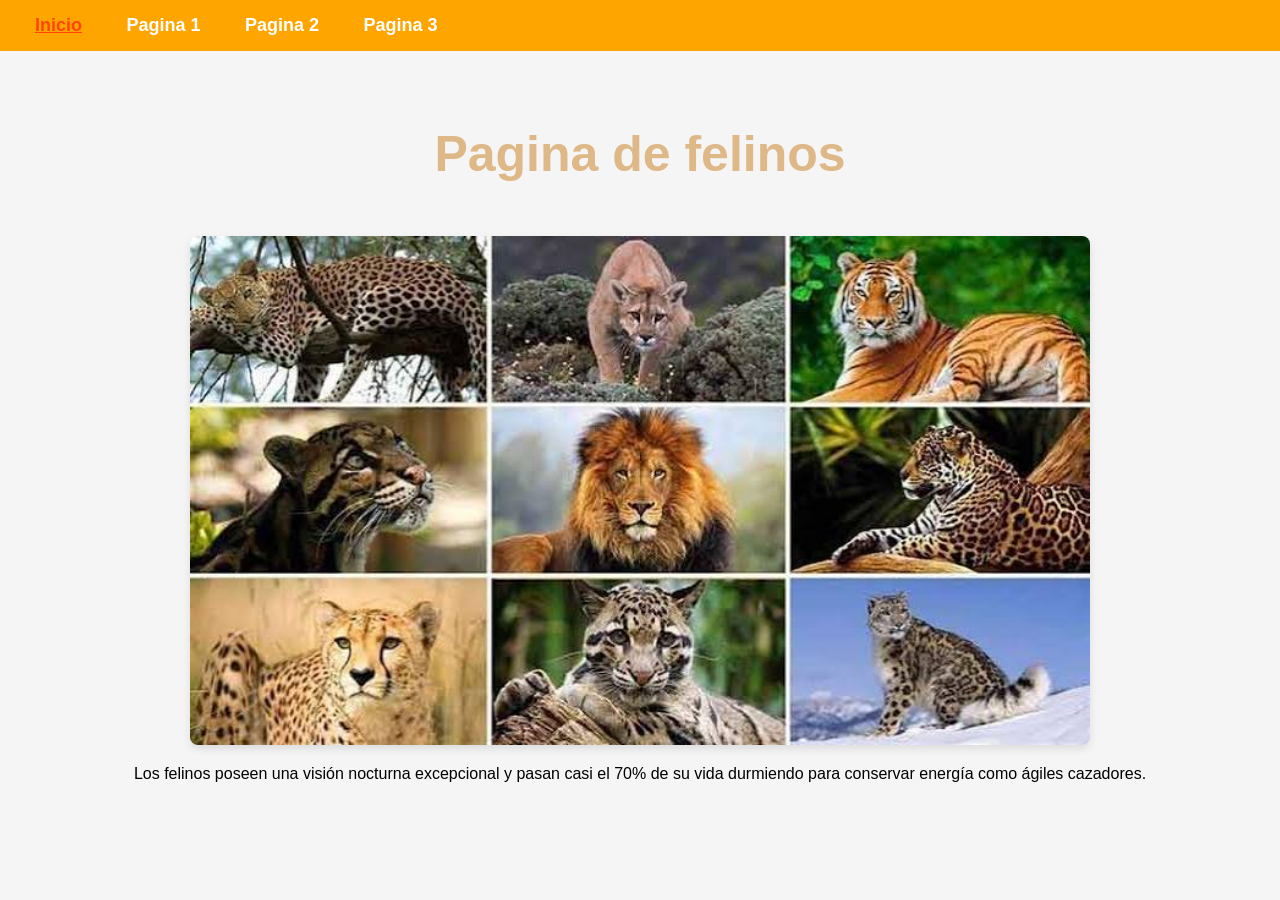
<file: index.html>
<!DOCTYPE html>
<html lang="es">
    <head>
        <meta charset="UTF-8">
        <meta name="viewport" content="width=device-width, initial-scale=1.0">
        <title>Pagina index</title>
        <link rel="stylesheet" href="estilos/style.css">
    </head>
    <body class="index-b">
        <header class="index-b">
            <nav class="index-b">
                <a href="index.html"class="activo">Inicio</a> <!--Pagina actual-->
                <a href="pagina1.html">Pagina 1</a>
                <a href="pagina2.html">Pagina 2</a>
                <a href="pagina3.html">Pagina 3</a>
            </nav>
        </header>
        
        <div class="contenido">
            <h1>Pagina de felinos</h1>
            <img src="imagenes/felinos.jpg" alt="Imagen de felinos" class="index-b">
            <p class="text-center">Los felinos poseen una visión nocturna excepcional y pasan casi el 70% de su vida durmiendo para conservar energía como ágiles cazadores.</p>
        </div>
        
    </body>
</html>
</file>
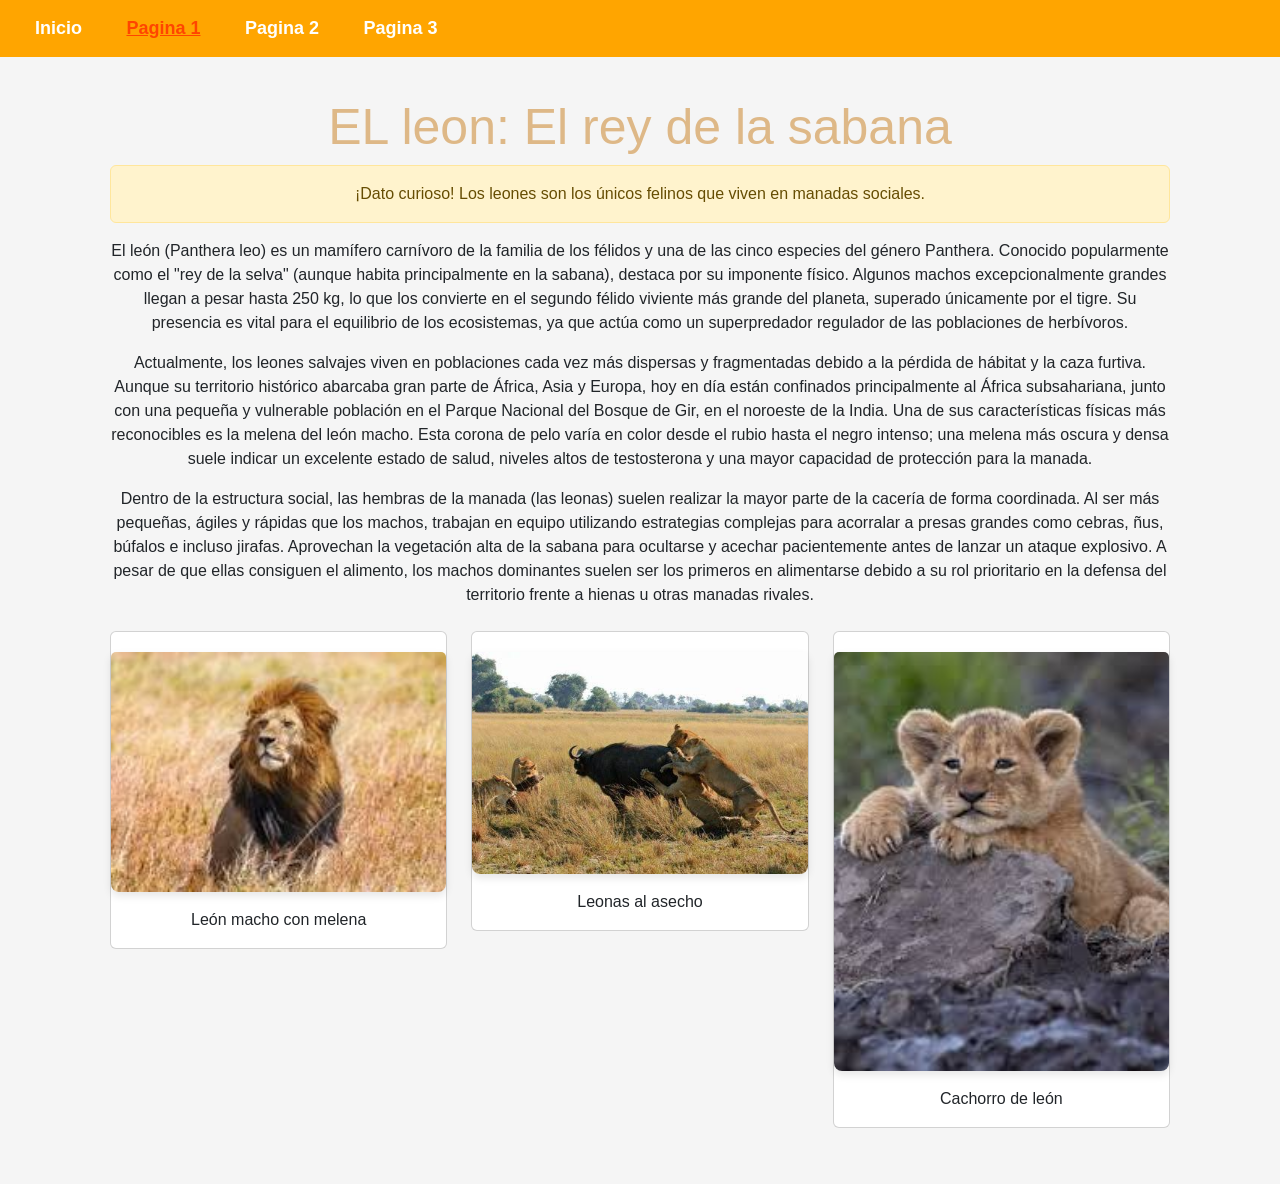
<file: pagina1.html>
<!DOCTYPE html>
<html lang="es">
    <head>
        <meta charset="UTF-8">
        <meta name="viewport" content="width=device-width, initial-scale=1.0">
        <title>Pagina1-Leon</title>
        <!--Importacion del CSS de Bootstrap v5.3.3-->
        <link rel="stylesheet" href="https://cdnjs.cloudflare.com/ajax/libs/bootstrap/5.3.3/css/bootstrap.min.css">
        <link rel="stylesheet" href="estilos/style.css">
    </head>
    <body>

        <header>
            <nav>
                <a href="index.html">Inicio</a>
                <a href="pagina1.html" class="activo">Pagina 1</a> <!--Pagina actual-->
                <a href="pagina2.html">Pagina 2</a>
                <a href="pagina3.html">Pagina 3</a>
            </nav>
        </header>

        <div class="container contenido">
            <h1>EL leon: El rey de la sabana</h1>
            <!--Componente de bootsrtap:alerta-->
            <div class="alert alert-warning text-center" role="alert">
                ¡Dato curioso! Los leones son los únicos felinos que viven en manadas sociales.            
            </div>

            <p>El león (Panthera leo) es un mamífero carnívoro de la familia de los félidos y una de las cinco especies del género Panthera. Conocido popularmente como el "rey de la selva" (aunque habita principalmente en la sabana), destaca por su imponente físico. Algunos machos excepcionalmente grandes llegan a pesar hasta 250 kg, lo que los convierte en el segundo félido viviente más grande del planeta, superado únicamente por el tigre. Su presencia es vital para el equilibrio de los ecosistemas, ya que actúa como un superpredador regulador de las poblaciones de herbívoros.</p>
            <p>Actualmente, los leones salvajes viven en poblaciones cada vez más dispersas y fragmentadas debido a la pérdida de hábitat y la caza furtiva. Aunque su territorio histórico abarcaba gran parte de África, Asia y Europa, hoy en día están confinados principalmente al África subsahariana, junto con una pequeña y vulnerable población en el Parque Nacional del Bosque de Gir, en el noroeste de la India.
            Una de sus características físicas más reconocibles es la melena del león macho. Esta corona de pelo varía en color desde el rubio hasta el negro intenso; una melena más oscura y densa suele indicar un excelente estado de salud, niveles altos de testosterona y una mayor capacidad de protección para la manada.</p>
            <p>Dentro de la estructura social, las hembras de la manada (las leonas) suelen realizar la mayor parte de la cacería de forma coordinada. Al ser más pequeñas, ágiles y rápidas que los machos, trabajan en equipo utilizando estrategias complejas para acorralar a presas grandes como cebras, ñus, búfalos e incluso jirafas. Aprovechan la vegetación alta de la sabana para ocultarse y acechar pacientemente antes de lanzar un ataque explosivo. A pesar de que ellas consiguen el alimento, los machos dominantes suelen ser los primeros en alimentarse debido a su rol prioritario en la defensa del territorio frente a hienas u otras manadas rivales.</p>
            <div class="row mt-4">
                <div class="col-md-4 mb-3">
                    <div class="card">
                        <img src="imagenes/leonmacho.jpg" class="card-img-top" alt="León macho">
                        <div class="card-body text-center">
                            <p class="card-text"> León macho con melena</p>
                        </div>
                    </div>
                </div>
                <div class="col-md-4 mb-3">
                    <div class="card">
                        <img src="imagenes/leona cazando.jpg" class="card-img-top" alt="Leona cazando">
                        <div class="card-body text-center">
                            <p class="card-text"> Leonas al asecho</p>
                        </div>
                    </div>
                </div>
                <div class="col-md-4 mb-3">
                    <div class="card">
                        <img src="imagenes/cachorrodeleon.jpg" class="card-img-top" alt="Cachorro de león">
                        <div class="card-body text-center">
                            <p class="card-text"> Cachorro de león</p>
                        </div>
                    </div>
                </div>
            </div>
        </div>

    </body>
</html>
</file>
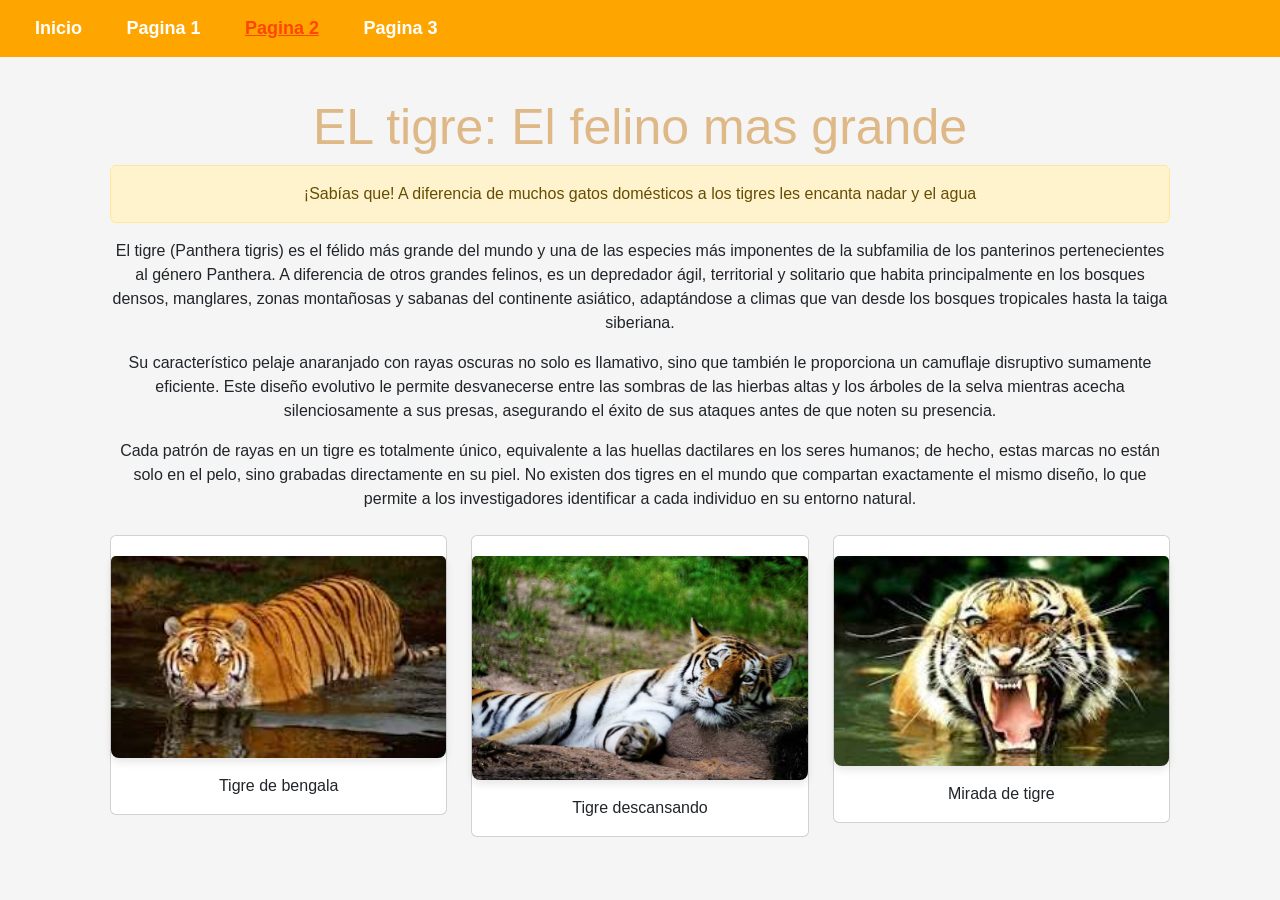
<file: pagina2.html>
<!DOCTYPE html>
<html lang="es">
    <head>
        <meta charset="UTF-8">
        <meta name="viewport" content="width=device-width, initial-scale=1.0">
        <title>Pagina2-Tigre</title>
        <!--Importacion del CSS de Bootstrap v5.3.3-->
        <link rel="stylesheet" href="https://cdnjs.cloudflare.com/ajax/libs/bootstrap/5.3.3/css/bootstrap.min.css">
        <link rel="stylesheet" href="estilos/style.css">
    </head>
    <body>

        <header>
            <nav>
                <a href="index.html">Inicio</a>
                <a href="pagina1.html">Pagina 1</a>
                <a href="pagina2.html" class="activo">Pagina 2</a> <!--Pagina actual-->
                <a href="pagina3.html">Pagina 3</a>
            </nav>
        </header>

        <div class="container contenido">
            <h1>EL tigre: El felino mas grande</h1>
            <!--Componente de bootsrtap:alerta-->
            <div class="alert alert-warning text-center" role="alert">
                ¡Sabías que! A diferencia de muchos gatos domésticos a los tigres les encanta nadar y el agua            
            </div>

            <p>El tigre (Panthera tigris) es el félido más grande del mundo y una de las especies más imponentes de la subfamilia de los panterinos pertenecientes al género Panthera. A diferencia de otros grandes felinos, es un depredador ágil, territorial y solitario que habita principalmente en los bosques densos, manglares, zonas montañosas y sabanas del continente asiático, adaptándose a climas que van desde los bosques tropicales hasta la taiga siberiana.</p>        
            <p>Su característico pelaje anaranjado con rayas oscuras no solo es llamativo, sino que también le proporciona un camuflaje disruptivo sumamente eficiente. Este diseño evolutivo le permite desvanecerse entre las sombras de las hierbas altas y los árboles de la selva mientras acecha silenciosamente a sus presas, asegurando el éxito de sus ataques antes de que noten su presencia.</p>
            <p>Cada patrón de rayas en un tigre es totalmente único, equivalente a las huellas dactilares en los seres humanos; de hecho, estas marcas no están solo en el pelo, sino grabadas directamente en su piel. No existen dos tigres en el mundo que compartan exactamente el mismo diseño, lo que permite a los investigadores identificar a cada individuo en su entorno natural.</p>
            <div class="row mt-4">
                <div class="col-md-4 mb-3">
                    <div class="card">
                        <img src="imagenes/tigre.jpg" class="card-img-top" alt="Tigre de bengala">
                        <div class="card-body text-center">
                            <p class="card-text"> Tigre de bengala</p>
                        </div>
                    </div>
                </div>
                <div class="col-md-4 mb-3">
                    <div class="card">
                        <img src="imagenes/tigre descansando.jpg" class="card-img-top" alt="Tigre reposando">
                        <div class="card-body text-center">
                            <p class="card-text"> Tigre descansando</p>
                        </div>
                    </div>
                </div>
                <div class="col-md-4 mb-3">
                    <div class="card">
                        <img src="imagenes/mirada de tigre.jpg" class="card-img-top" alt="Mirada de tigre">
                        <div class="card-body text-center">
                            <p class="card-text"> Mirada de tigre</p>
                        </div>
                    </div>
                </div>
            </div>
        </div>

    </body>
</html>
</file>
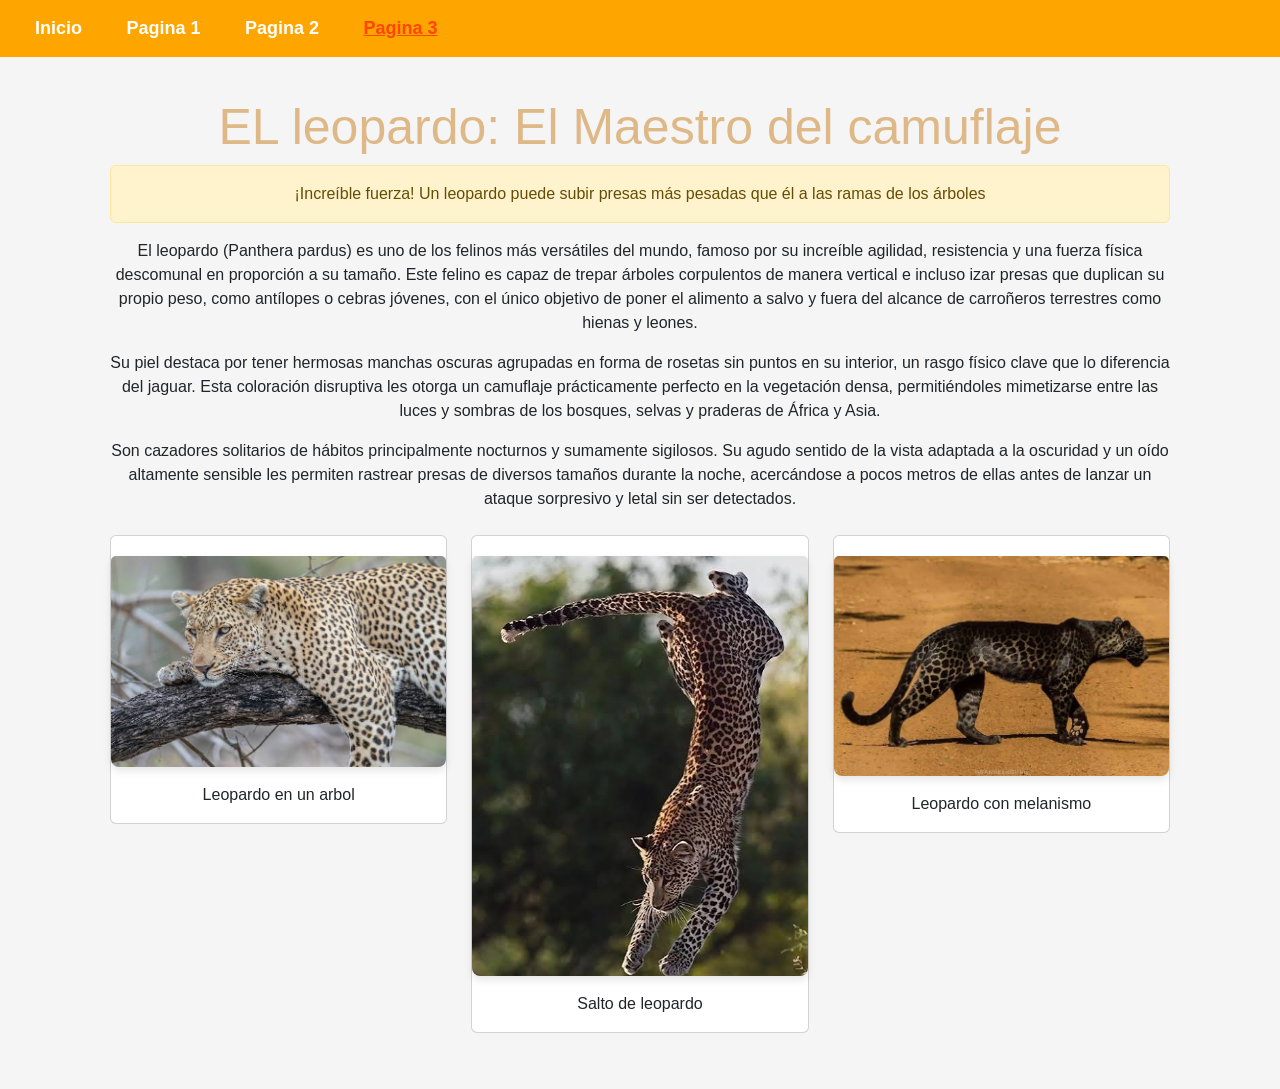
<file: pagina3.html>
<!DOCTYPE html>
<html lang="es">
    <head>
        <meta charset="UTF-8">
        <meta name="viewport" content="width=device-width, initial-scale=1.0">
        <title>Pagina3-Leopardo</title>
        <!--Importacion del CSS de Bootstrap v5.3.3-->
        <link rel="stylesheet" href="https://cdnjs.cloudflare.com/ajax/libs/bootstrap/5.3.3/css/bootstrap.min.css">
        <link rel="stylesheet" href="estilos/style.css">
    </head>
    <body>

        <header>
            <nav>
                <a href="index.html">Inicio</a>
                <a href="pagina1.html">Pagina 1</a>
                <a href="pagina2.html">Pagina 2</a> <!--Pagina actual-->
                <a href="pagina3.html" class="activo">Pagina 3</a> <!--Pagina actual-->
            </nav>
        </header>

        <div class="container contenido">
            <h1>EL leopardo: El Maestro del camuflaje</h1>
            <!--Componente de bootsrtap:alerta-->
            <div class="alert alert-warning text-center" role="alert">
               ¡Increíble fuerza! Un leopardo puede subir presas más pesadas que él a las ramas de los árboles            
            </div>

            <p>El leopardo (Panthera pardus) es uno de los felinos más versátiles del mundo, famoso por su increíble agilidad, resistencia y una fuerza física descomunal en proporción a su tamaño. Este felino es capaz de trepar árboles corpulentos de manera vertical e incluso izar presas que duplican su propio peso, como antílopes o cebras jóvenes, con el único objetivo de poner el alimento a salvo y fuera del alcance de carroñeros terrestres como hienas y leones.</p>
            <p>Su piel destaca por tener hermosas manchas oscuras agrupadas en forma de rosetas sin puntos en su interior, un rasgo físico clave que lo diferencia del jaguar. Esta coloración disruptiva les otorga un camuflaje prácticamente perfecto en la vegetación densa, permitiéndoles mimetizarse entre las luces y sombras de los bosques, selvas y praderas de África y Asia.</p>
            <p>Son cazadores solitarios de hábitos principalmente nocturnos y sumamente sigilosos. Su agudo sentido de la vista adaptada a la oscuridad y un oído altamente sensible les permiten rastrear presas de diversos tamaños durante la noche, acercándose a pocos metros de ellas antes de lanzar un ataque sorpresivo y letal sin ser detectados.</p>
            <div class="row mt-4">
                <div class="col-md-4 mb-3">
                    <div class="card">
                        <img src="imagenes/Leopardo descansando.jpg" class="card-img-top" alt="Leopardo en un arbol">
                        <div class="card-body text-center">
                            <p class="card-text"> Leopardo en un arbol</p>
                        </div>
                    </div>
                </div>
                <div class="col-md-4 mb-3">
                    <div class="card">
                        <img src="imagenes/saltodeleopardo.jpg" class="card-img-top" alt="Salto de leopardo">
                        <div class="card-body text-center">
                            <p class="card-text"> Salto de leopardo</p>
                        </div>
                    </div>
                </div>
                <div class="col-md-4 mb-3">
                    <div class="card">
                        <img src="imagenes/leopardo con melanismo.jpg" class="card-img-top" alt="Leopardo con melanismo">
                        <div class="card-body text-center">
                            <p class="card-text"> Leopardo con melanismo</p>
                        </div>
                    </div>
                </div>
            </div>
        </div>

    </body>
</html>
</file>
<file: estilos/style.css>
/* ------------ estilos general ---------------*/
body {
    font-family: Arial, sans-serif;
    margin: 0;
    padding: 0;
    background-color: whitesmoke;
}

header {
    background-color: orange;
    padding: 15px;
}

nav a {
    color: white;
    text-decoration: none;
    margin: 0 20px;
    font-size: 18px;
    font-weight: bold;
}

nav a:hover {
    color: antiquewhite;
}

/* Resalta la pagina actual */
nav a.activo {
    text-decoration: underline;
    color: orangered;
}

.contenido {
    padding: 40px;
    text-align: center;
}

h1 {
    font-size: 50px;
    color: burlywood;
}

img {
    max-width: 100%;
    width: 75%;
    height: auto;
    border-radius: 8px;
    box-shadow: 0px 4px 8px rgba(0, 0, 0, 0.1);
    margin-top: 20px;
}
</file>
